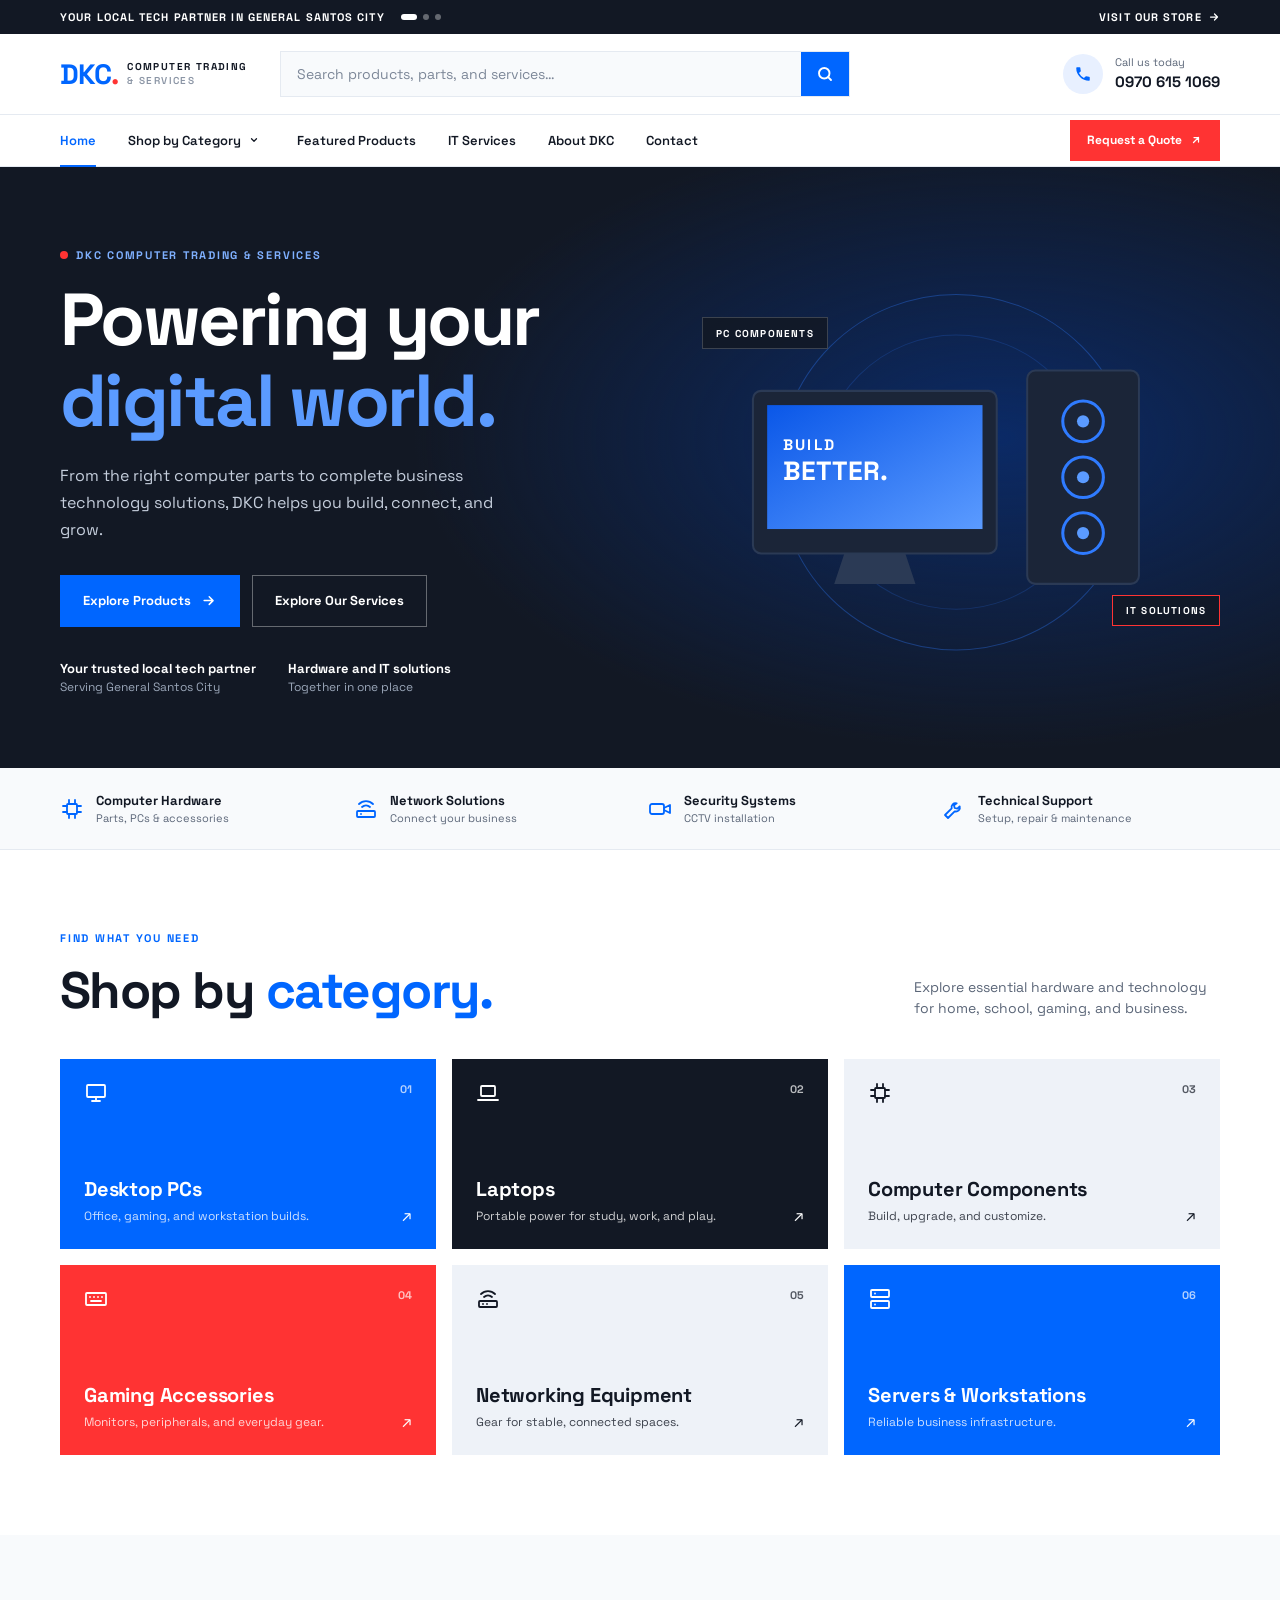
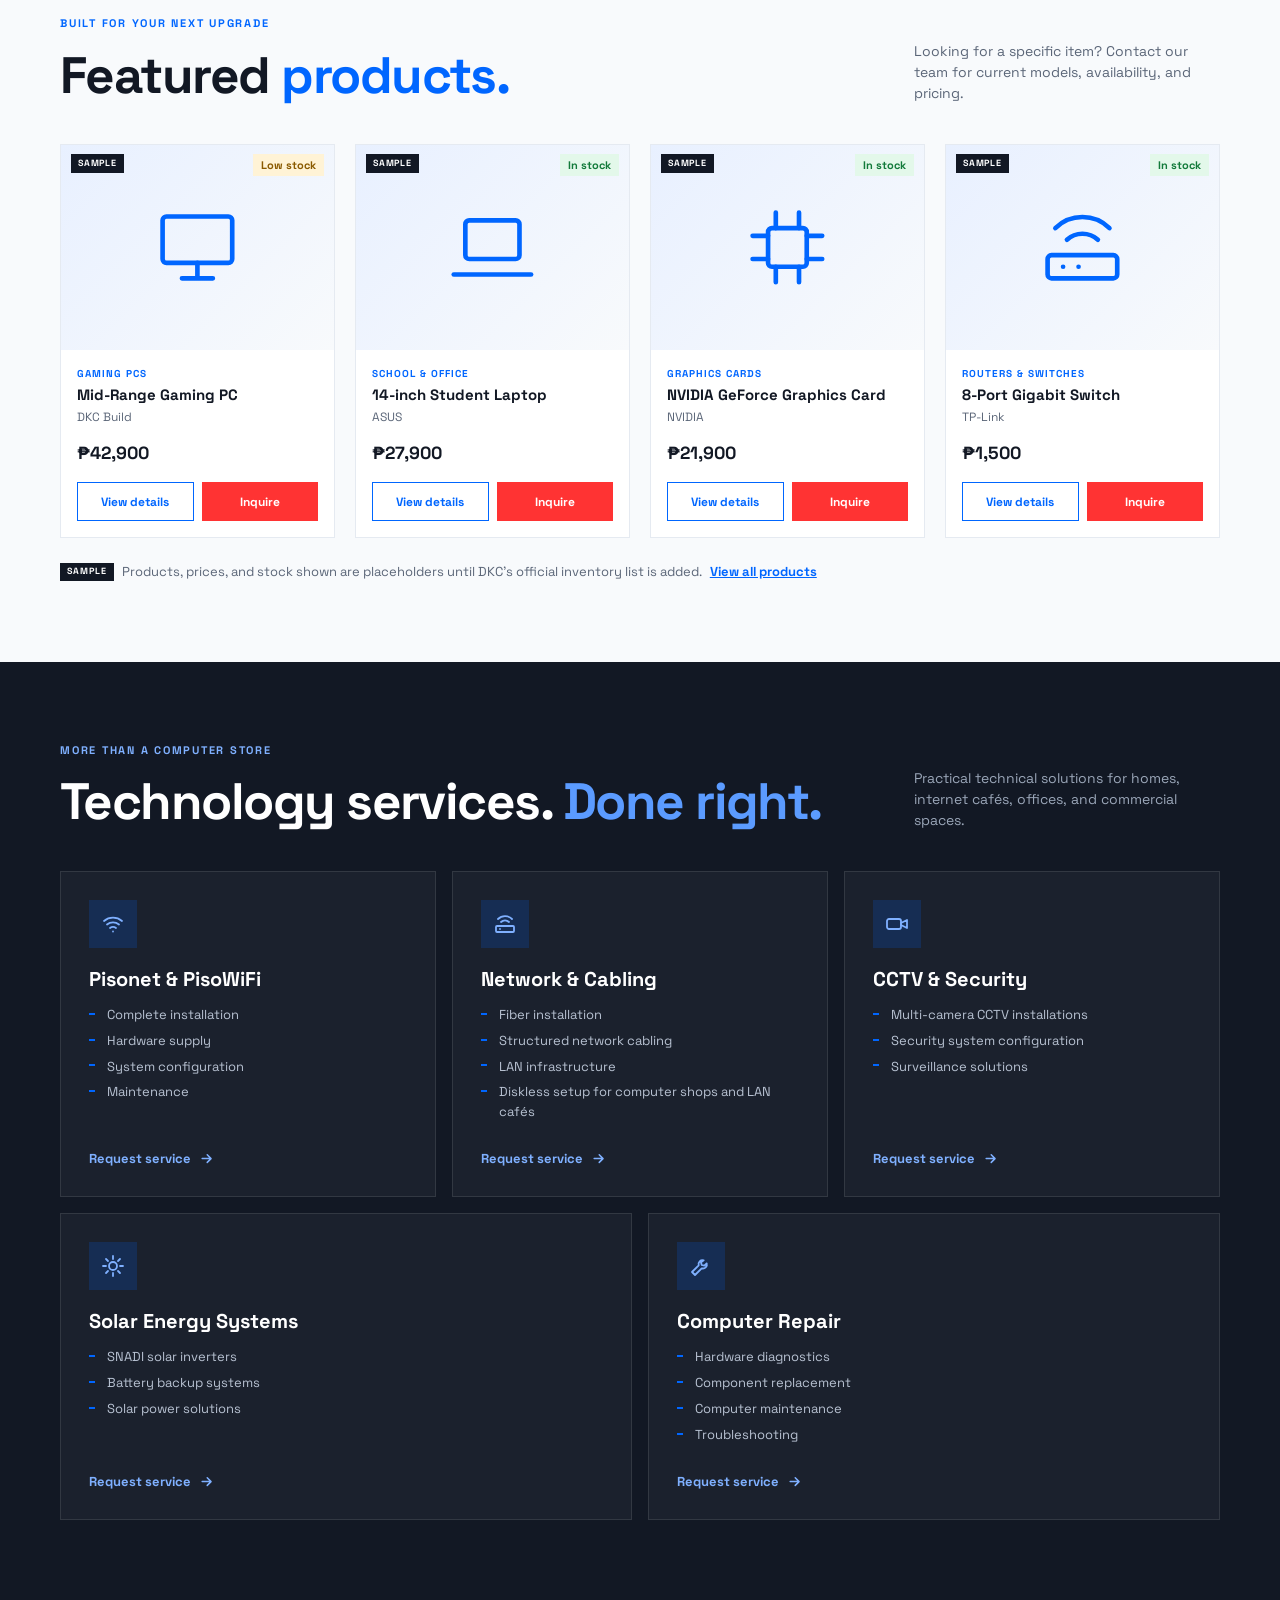
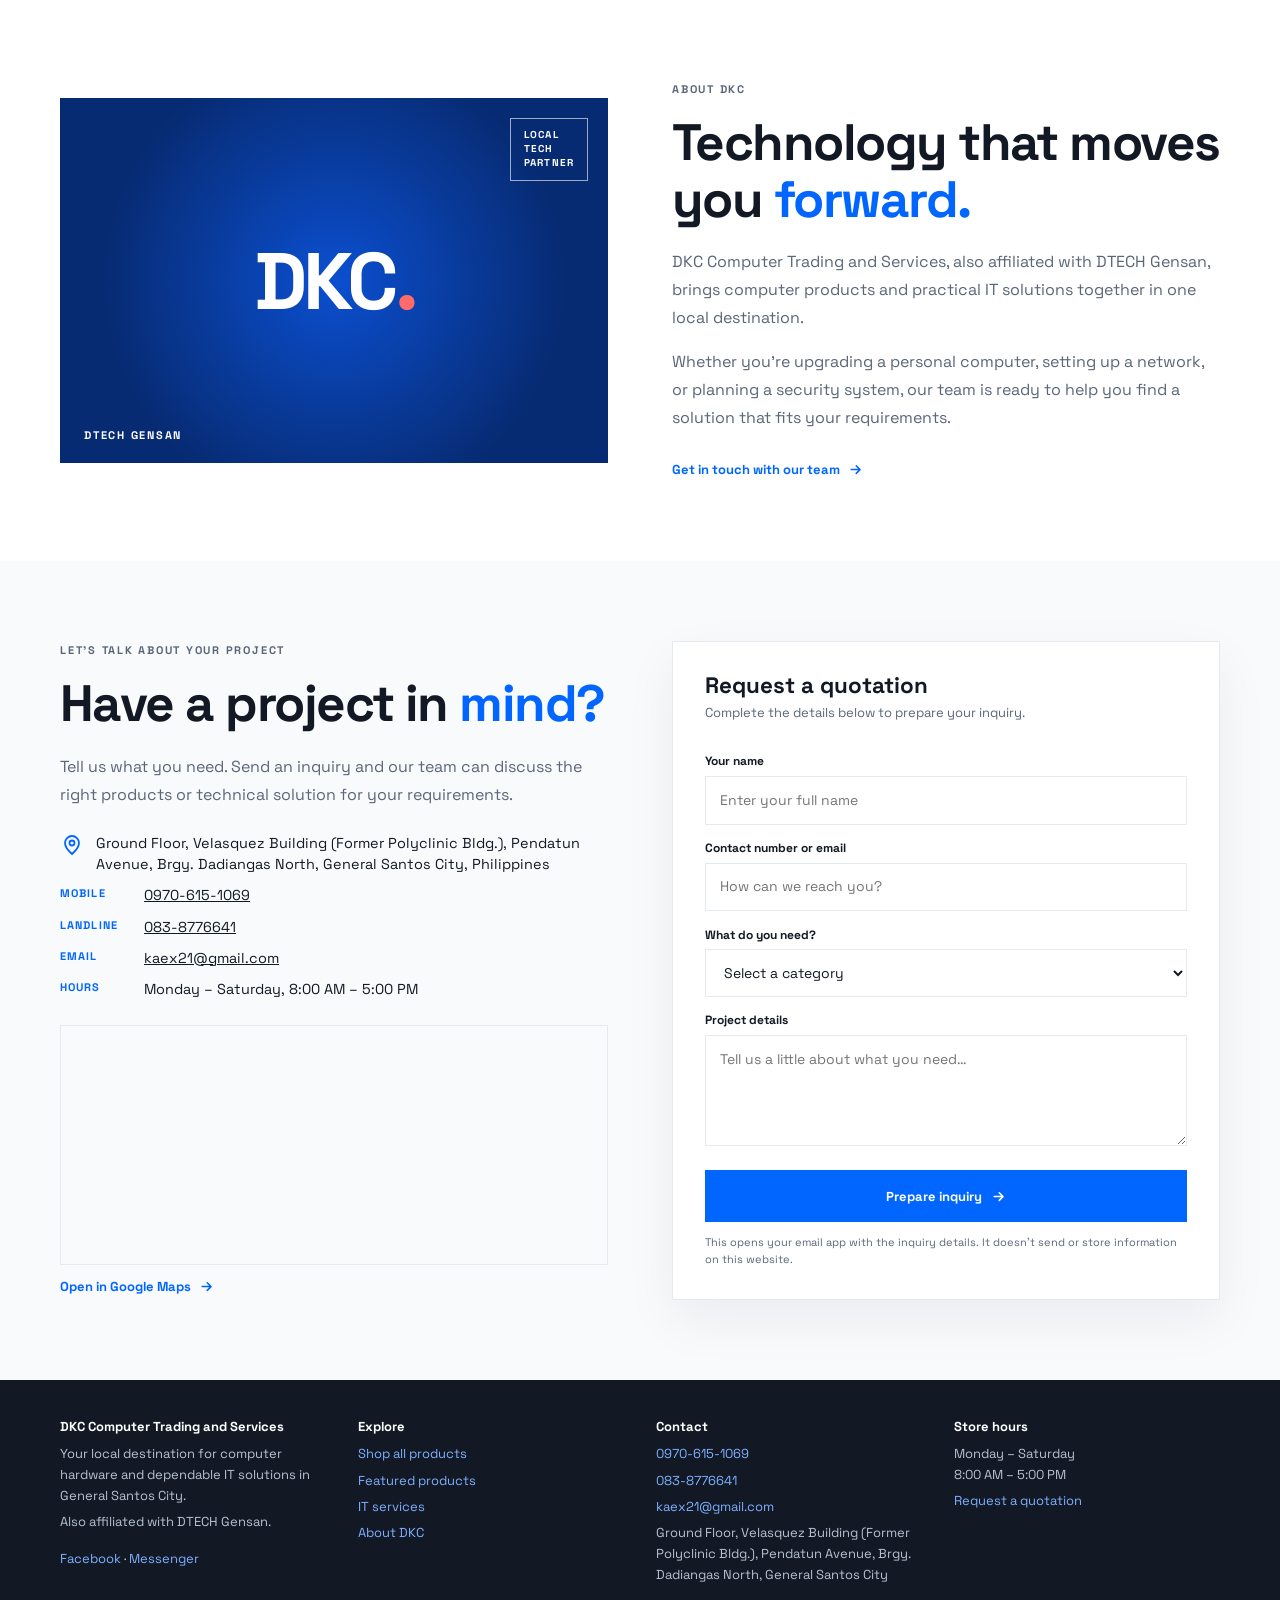
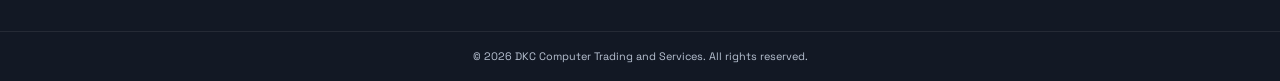
<file: index.html>
<!DOCTYPE html>
<html lang="en">
<head>
  <meta charset="UTF-8">
  <meta name="viewport" content="width=device-width, initial-scale=1">
  <title>DKC Computer Trading &amp; Services | General Santos City</title>
  <meta name="description" content="Computer hardware, PCs, laptops, networking, CCTV, solar, and repair services from DKC Computer Trading and Services in General Santos City.">
  <link rel="preconnect" href="https://fonts.googleapis.com">
  <link rel="preconnect" href="https://fonts.gstatic.com" crossorigin>
  <link href="https://fonts.googleapis.com/css2?family=Space+Grotesk:wght@400;500;600;700&display=swap" rel="stylesheet">
  <link rel="stylesheet" href="CSS/styles.css">
  <link rel="stylesheet" href="CSS/shop.css">
</head>
<body>

<svg width="0" height="0" style="position:absolute" aria-hidden="true"><defs>
  <symbol id="i-chip" viewBox="0 0 24 24"><rect x="7" y="7" width="10" height="10" rx="1"/><path d="M9 3v4M15 3v4M9 17v4M15 17v4M3 9h4M3 15h4M17 9h4M17 15h4"/></symbol>
  <symbol id="i-net" viewBox="0 0 24 24"><rect x="3" y="14" width="18" height="6" rx="1"/><path d="M7 17h.01M8 10a6 6 0 0 1 8 0M5 7a10 10 0 0 1 14 0"/></symbol>
  <symbol id="i-cam" viewBox="0 0 24 24"><rect x="2" y="7" width="14" height="10" rx="2"/><path d="m16 11 6-3v8l-6-3"/></symbol>
  <symbol id="i-tool" viewBox="0 0 24 24"><path d="M14.7 6.3a4 4 0 0 0-5 5L3 18l3 3 6.7-6.7a4 4 0 0 0 5-5l-2.4 2.4-2.6-.7-.7-2.6z"/></symbol>
  <symbol id="i-sun" viewBox="0 0 24 24"><circle cx="12" cy="12" r="4"/><path d="M12 2v3M12 19v3M2 12h3M19 12h3M5 5l2 2M17 17l2 2M19 5l-2 2M7 17l-2 2"/></symbol>
  <symbol id="i-wifi" viewBox="0 0 24 24"><path d="M3 9a14 14 0 0 1 18 0M6 12.5a9.5 9.5 0 0 1 12 0M9 16a5 5 0 0 1 6 0"/><path d="M12 19.5h.01"/></symbol>
  <symbol id="i-arrow" viewBox="0 0 24 24"><path d="M5 12h14M13 6l6 6-6 6"/></symbol>
  <symbol id="i-pin" viewBox="0 0 24 24"><path d="M12 21s7-6.2 7-11a7 7 0 0 0-14 0c0 4.8 7 11 7 11z"/><circle cx="12" cy="10" r="2.5"/></symbol>
</defs></svg>

<!-- ============ HEADER START (same block as shop.html) ============ -->
<a class="skip-link" href="#main">Skip to main content</a>

<div class="announce">
  <div class="hdr-container">
    <div class="announce-rotator" id="announceRotator" role="region" aria-roledescription="carousel" aria-label="Store announcements">
      <div class="announce-track">
        <p class="announce-slide is-active">Your local tech partner in General Santos City</p>
        <p class="announce-slide">Please contact this number: <a href="tel:+639706151069">0970-615-1069</a></p>
        <p class="announce-slide">Open Monday – Saturday, 8:00 AM – 5:00 PM</p>
      </div>
      <div class="announce-dots" role="group" aria-label="Choose announcement"></div>
    </div>
    <a class="announce-link" href="index.html#contact">
      Visit our store
      <svg width="12" height="12" viewBox="0 0 24 24" fill="none" stroke="currentColor" stroke-width="2.5" stroke-linecap="round" stroke-linejoin="round" aria-hidden="true"><path d="M5 12h14M13 6l6 6-6 6"/></svg>
    </a>
  </div>
</div>

<header class="site-header" id="siteHeader">
  <div class="hdr-container hdr-main">

    <a class="brand" href="index.html" aria-label="DKC Computer Trading and Services, back to top">
      <span class="brand-mark">DKC<span>.</span></span>
      <span class="brand-text">Computer Trading<small>&amp; Services</small></span>
    </a>

    <form class="hdr-search" id="headerSearch" role="search" action="shop.html" method="get">
      <label class="visually-hidden" for="headerSearchInput">Search products, parts, and services</label>
      <input id="headerSearchInput" type="search" name="q" placeholder="Search products, parts, and services…" autocomplete="off">
      <button type="submit" aria-label="Search">
        <svg width="18" height="18" viewBox="0 0 24 24" fill="none" stroke="currentColor" stroke-width="2.5" stroke-linecap="round" aria-hidden="true"><circle cx="11" cy="11" r="7"/><path d="m20 20-3.5-3.5"/></svg>
      </button>
    </form>

    <div class="hdr-actions">
      <a class="hdr-phone" href="tel:+639706151069" aria-label="Call us at 0970 615 1069">
        <span class="hdr-phone-icon">
          <svg width="18" height="18" viewBox="0 0 24 24" fill="currentColor" aria-hidden="true"><path d="M6.6 10.8a15.1 15.1 0 0 0 6.6 6.6l2.2-2.2a1 1 0 0 1 1-.25c1.1.37 2.3.57 3.6.57a1 1 0 0 1 1 1V20a1 1 0 0 1-1 1A17 17 0 0 1 3 4a1 1 0 0 1 1-1h3.5a1 1 0 0 1 1 1c0 1.25.2 2.45.57 3.57a1 1 0 0 1-.25 1z"/></svg>
        </span>
        <span class="hdr-phone-text"><small>Call us today</small><strong>0970 615 1069</strong></span>
      </a>
      <button class="nav-toggle" id="navToggle" type="button" aria-expanded="false" aria-controls="siteNav" aria-label="Open menu">
        <span class="nav-toggle-bars"></span>
      </button>
    </div>
  </div>

  <nav class="site-nav" id="siteNav" aria-label="Main navigation">
    <div class="hdr-container">
      <ul class="nav-list">
        <li><a class="nav-link" href="index.html#home">Home</a></li>
        <li class="has-dropdown">
          <a class="nav-link" href="shop.html">Shop by Category</a>
          <button class="nav-caret" type="button" aria-expanded="false" aria-controls="catMenu" aria-label="Show product categories"><svg width="10" height="10" viewBox="0 0 24 24" fill="none" stroke="currentColor" stroke-width="3" stroke-linecap="round" stroke-linejoin="round" aria-hidden="true"><path d="m6 9 6 6 6-6"/></svg></button>
          <div class="mega" id="catMenu"></div>
        </li>
        <li><a class="nav-link" href="index.html#featured">Featured Products</a></li>
        <li><a class="nav-link" href="index.html#services">IT Services</a></li>
        <li><a class="nav-link" href="index.html#about">About DKC</a></li>
        <li><a class="nav-link" href="index.html#contact">Contact</a></li>
      </ul>
      <a class="btn-quote" href="index.html#contact">
        Request a Quote
        <svg width="12" height="12" viewBox="0 0 24 24" fill="none" stroke="currentColor" stroke-width="2.5" stroke-linecap="round" stroke-linejoin="round" aria-hidden="true"><path d="M7 17 17 7M8 7h9v9"/></svg>
      </a>
    </div>
  </nav>
</header>
<!-- ============ HEADER END ============ -->

<main id="main">

  <section class="hero" id="home">
    <div class="hdr-container">
      <div>
        <p class="eyebrow">DKC Computer Trading &amp; Services</p>
        <h1>Powering your <span>digital world.</span></h1>
        <p class="hero-lead">From the right computer parts to complete business technology solutions, DKC helps you build, connect, and grow.</p>
        <div class="hero-cta">
          <a class="btn btn-blue" href="shop.html">Explore Products <svg class="ic sm"><use href="#i-arrow"/></svg></a>
          <a class="btn btn-ghost" href="#services">Explore Our Services</a>
        </div>
        <ul class="trust">
          <li><b>Your trusted local tech partner</b>Serving General Santos City</li>
          <li><b>Hardware and IT solutions</b>Together in one place</li>
        </ul>
      </div>
      <div class="hero-art">
        <svg viewBox="0 0 520 400" role="img" aria-label="Illustration of a desktop computer and monitor">
          <defs><linearGradient id="hg" x1="0" y1="0" x2="1" y2="1"><stop offset="0" stop-color="#0A57E8"/><stop offset="1" stop-color="#5B9BFF"/></linearGradient></defs>
          <circle cx="260" cy="200" r="175" fill="none" stroke="#2F7BFF" stroke-opacity=".35"/>
          <circle cx="260" cy="200" r="135" fill="none" stroke="#2F7BFF" stroke-opacity=".2"/>
          <rect x="60" y="120" width="240" height="160" rx="8" fill="#1B2538" stroke="#2B3A55" stroke-width="2"/>
          <rect x="74" y="134" width="212" height="122" fill="url(#hg)"/>
          <text x="90" y="178" fill="#fff" font-size="15" font-weight="700" letter-spacing="2" font-family="Space Grotesk, sans-serif">BUILD</text>
          <text x="90" y="208" fill="#fff" font-size="26" font-weight="700" font-family="Space Grotesk, sans-serif">BETTER.</text>
          <path d="M150 280h60l10 30h-80z" fill="#2B3A55"/>
          <rect x="330" y="100" width="110" height="210" rx="8" fill="#1B2538" stroke="#2B3A55" stroke-width="2"/>
          <g fill="none" stroke="#2F7BFF" stroke-width="3"><circle cx="385" cy="150" r="20"/><circle cx="385" cy="205" r="20"/><circle cx="385" cy="260" r="20"/></g>
          <g fill="#5B9BFF"><circle cx="385" cy="150" r="6"/><circle cx="385" cy="205" r="6"/><circle cx="385" cy="260" r="6"/></g>
        </svg>
        <span class="hero-tag hero-tag--a">PC Components</span>
        <span class="hero-tag hero-tag--b">IT Solutions</span>
      </div>
    </div>
  </section>

  <section class="strip" aria-label="What we offer">
    <ul class="hdr-container">
      <li><svg class="ic"><use href="#i-chip"/></svg><div><strong>Computer Hardware</strong><small>Parts, PCs &amp; accessories</small></div></li>
      <li><svg class="ic"><use href="#i-net"/></svg><div><strong>Network Solutions</strong><small>Connect your business</small></div></li>
      <li><svg class="ic"><use href="#i-cam"/></svg><div><strong>Security Systems</strong><small>CCTV installation</small></div></li>
      <li><svg class="ic"><use href="#i-tool"/></svg><div><strong>Technical Support</strong><small>Setup, repair &amp; maintenance</small></div></li>
    </ul>
  </section>

  <section class="sec" id="categories">
    <div class="hdr-container">
      <div class="sec-head">
        <div><p class="eyebrow eyebrow--blue">Find what you need</p><h2>Shop by <em>category.</em></h2></div>
        <p>Explore essential hardware and technology for home, school, gaming, and business.</p>
      </div>
      <div class="cat-grid" id="categoryGrid"></div>
    </div>
  </section>

  <section class="sec sec--gray" id="featured">
    <div class="hdr-container">
      <div class="sec-head">
        <div><p class="eyebrow eyebrow--blue">Built for your next upgrade</p><h2>Featured <em>products.</em></h2></div>
        <p>Looking for a specific item? Contact our team for current models, availability, and pricing.</p>
      </div>
      <div class="shop-grid" id="featuredGrid"></div>
      <p class="sample-line"><span class="pc-sample">Sample</span> Products, prices, and stock shown are placeholders until DKC’s official inventory list is added. <a href="shop.html">View all products</a></p>
    </div>
  </section>

  <section class="sec sec--dark" id="services">
    <div class="hdr-container">
      <div class="sec-head">
        <div><p class="eyebrow">More than a computer store</p><h2>Technology services. <em>Done right.</em></h2></div>
        <p>Practical technical solutions for homes, internet cafés, offices, and commercial spaces.</p>
      </div>
      <div class="svc-grid">
        <article class="svc"><span class="svc-ic"><svg class="ic"><use href="#i-wifi"/></svg></span><h3>Pisonet &amp; PisoWiFi</h3>
          <ul><li>Complete installation</li><li>Hardware supply</li><li>System configuration</li><li>Maintenance</li></ul>
          <a href="#contact" data-need="Pisonet & PisoWiFi">Request service <svg class="ic sm"><use href="#i-arrow"/></svg></a></article>
        <article class="svc"><span class="svc-ic"><svg class="ic"><use href="#i-net"/></svg></span><h3>Network &amp; Cabling</h3>
          <ul><li>Fiber installation</li><li>Structured network cabling</li><li>LAN infrastructure</li><li>Diskless setup for computer shops and LAN cafés</li></ul>
          <a href="#contact" data-need="Network & Cabling">Request service <svg class="ic sm"><use href="#i-arrow"/></svg></a></article>
        <article class="svc"><span class="svc-ic"><svg class="ic"><use href="#i-cam"/></svg></span><h3>CCTV &amp; Security</h3>
          <ul><li>Multi-camera CCTV installations</li><li>Security system configuration</li><li>Surveillance solutions</li></ul>
          <a href="#contact" data-need="CCTV & Security">Request service <svg class="ic sm"><use href="#i-arrow"/></svg></a></article>
        <article class="svc"><span class="svc-ic"><svg class="ic"><use href="#i-sun"/></svg></span><h3>Solar Energy Systems</h3>
          <ul><li>SNADI solar inverters</li><li>Battery backup systems</li><li>Solar power solutions</li></ul>
          <a href="#contact" data-need="Solar Energy Systems">Request service <svg class="ic sm"><use href="#i-arrow"/></svg></a></article>
        <article class="svc"><span class="svc-ic"><svg class="ic"><use href="#i-tool"/></svg></span><h3>Computer Repair</h3>
          <ul><li>Hardware diagnostics</li><li>Component replacement</li><li>Computer maintenance</li><li>Troubleshooting</li></ul>
          <a href="#contact" data-need="Computer Repair">Request service <svg class="ic sm"><use href="#i-arrow"/></svg></a></article>
      </div>
    </div>
  </section>

  <section class="sec" id="about">
    <div class="hdr-container about">
      <div class="about-card" aria-hidden="true"><span class="about-badge">Local<br>tech<br>partner</span><strong>DKC<i>.</i></strong><small>DTECH Gensan</small></div>
      <div>
        <p class="eyebrow eyebrow--blue">About DKC</p>
        <h2 class="about-title">Technology that moves you <em>forward.</em></h2>
        <p>DKC Computer Trading and Services, also affiliated with DTECH Gensan, brings computer products and practical IT solutions together in one local destination.</p>
        <p>Whether you’re upgrading a personal computer, setting up a network, or planning a security system, our team is ready to help you find a solution that fits your requirements.</p>
        <a class="link-arrow" href="#contact">Get in touch with our team <svg class="ic sm"><use href="#i-arrow"/></svg></a>
      </div>
    </div>
  </section>

  <section class="sec sec--gray" id="contact">
    <div class="hdr-container contact">
      <div>
        <p class="eyebrow eyebrow--blue">Let’s talk about your project</p>
        <h2 class="about-title">Have a project in <em>mind?</em></h2>
        <p>Tell us what you need. Send an inquiry and our team can discuss the right products or technical solution for your requirements.</p>
        <address class="contact-list">
          <p><svg class="ic"><use href="#i-pin"/></svg><span>Ground Floor, Velasquez Building (Former Polyclinic Bldg.), Pendatun Avenue, Brgy. Dadiangas North, General Santos City, Philippines</span></p>
          <p><b>Mobile</b><a href="tel:+639706151069">0970-615-1069</a></p>
          <p><b>Landline</b><a href="tel:+63838776641">083-8776641</a></p>
          <p><b>Email</b><a href="mailto:kaex21@gmail.com">kaex21@gmail.com</a></p>
          <p><b>Hours</b><span>Monday – Saturday, 8:00 AM – 5:00 PM</span></p>
        </address>
        <div class="map">
          <iframe title="DKC store location on Google Maps" loading="lazy" referrerpolicy="no-referrer-when-downgrade"
            src="https://www.google.com/maps?q=Velasquez+Building+Pendatun+Avenue+Dadiangas+North+General+Santos+City&amp;output=embed"></iframe>
          <a class="link-arrow" target="_blank" rel="noopener" href="https://www.google.com/maps/search/?api=1&amp;query=Velasquez+Building+Pendatun+Avenue+Dadiangas+North+General+Santos+City">Open in Google Maps <svg class="ic sm"><use href="#i-arrow"/></svg></a>
        </div>
      </div>
      <form class="quote" id="quoteForm">
        <h3>Request a quotation</h3>
        <p class="quote-sub">Complete the details below to prepare your inquiry.</p>
        <label for="qName">Your name</label>
        <input id="qName" name="name" required autocomplete="name" placeholder="Enter your full name">
        <label for="qContact">Contact number or email</label>
        <input id="qContact" name="contact" required autocomplete="email" placeholder="How can we reach you?">
        <label for="qNeed">What do you need?</label>
        <select id="qNeed" name="need" required>
          <option value="">Select a category</option>
          <option>Computer hardware / products</option>
          <option>Pisonet & PisoWiFi</option>
          <option>Network & Cabling</option>
          <option>CCTV & Security</option>
          <option>Solar Energy Systems</option>
          <option>Computer Repair</option>
          <option>Other</option>
        </select>
        <label for="qDetails">Project details</label>
        <textarea id="qDetails" name="details" rows="4" placeholder="Tell us a little about what you need…"></textarea>
        <button class="btn btn-blue" type="submit">Prepare inquiry <svg class="ic sm"><use href="#i-arrow"/></svg></button>
        <p class="quote-note">This opens your email app with the inquiry details. It doesn’t send or store information on this website.</p>
      </form>
    </div>
  </section>
</main>

<footer class="site-footer">
  <div class="hdr-container">
    <div><h2>DKC Computer Trading and Services</h2><p>Your local destination for computer hardware and dependable IT solutions in General Santos City.</p><p>Also affiliated with DTECH Gensan.</p>
      <p class="social"><a href="#" aria-label="Facebook (link coming soon)">Facebook</a> · <a href="#" aria-label="Messenger (link coming soon)">Messenger</a></p></div>
    <div><h2>Explore</h2><p><a href="shop.html">Shop all products</a></p><p><a href="index.html#featured">Featured products</a></p><p><a href="index.html#services">IT services</a></p><p><a href="index.html#about">About DKC</a></p></div>
    <div><h2>Contact</h2><p><a href="tel:+639706151069">0970-615-1069</a></p><p><a href="tel:+63838776641">083-8776641</a></p><p><a href="mailto:kaex21@gmail.com">kaex21@gmail.com</a></p><p>Ground Floor, Velasquez Building (Former Polyclinic Bldg.), Pendatun Avenue, Brgy. Dadiangas North, General Santos City</p></div>
    <div><h2>Store hours</h2><p>Monday – Saturday<br>8:00 AM – 5:00 PM</p><p><a href="#contact">Request a quotation</a></p></div>
  </div>
  <small>© 2026 DKC Computer Trading and Services. All rights reserved.</small>
</footer>

<script src="JS/products.js"></script>
<script src="JS/script.js" defer></script>
<script src="JS/home.js" defer></script>
</body>
</html>
</file>
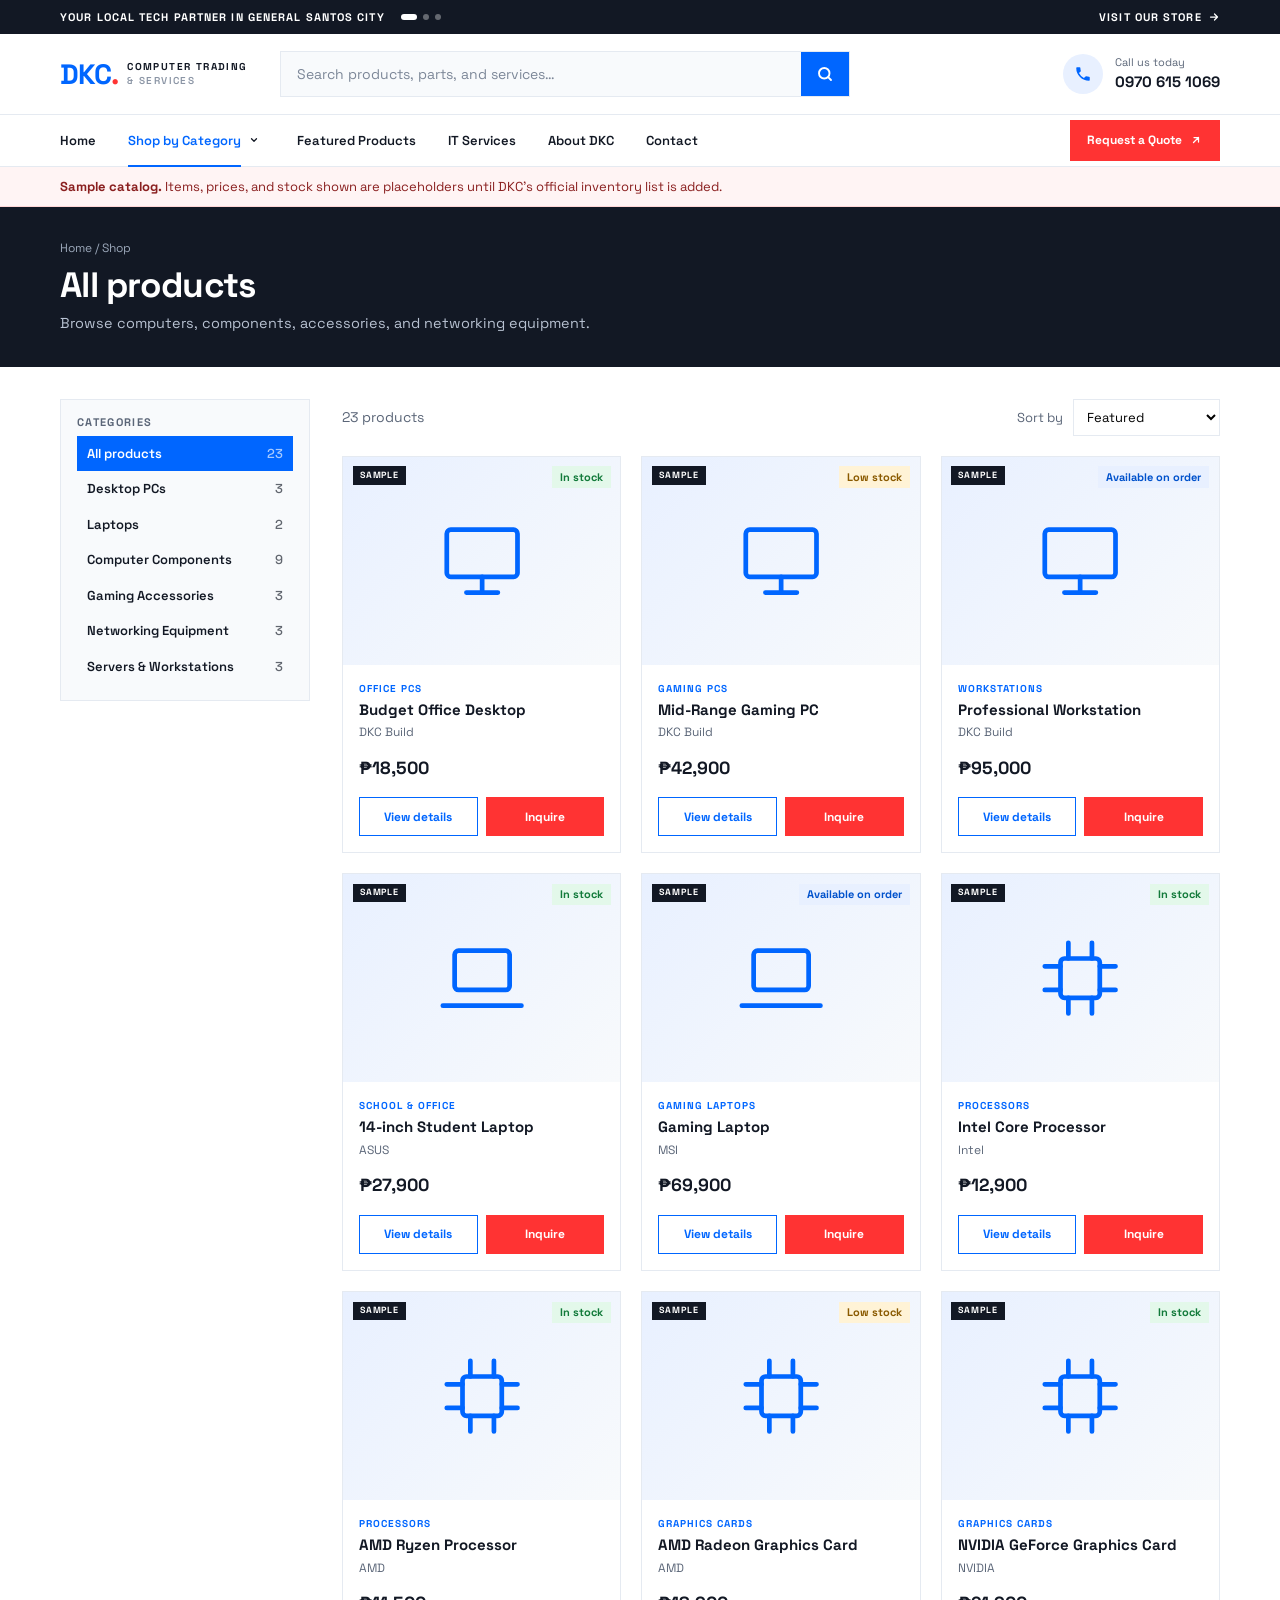
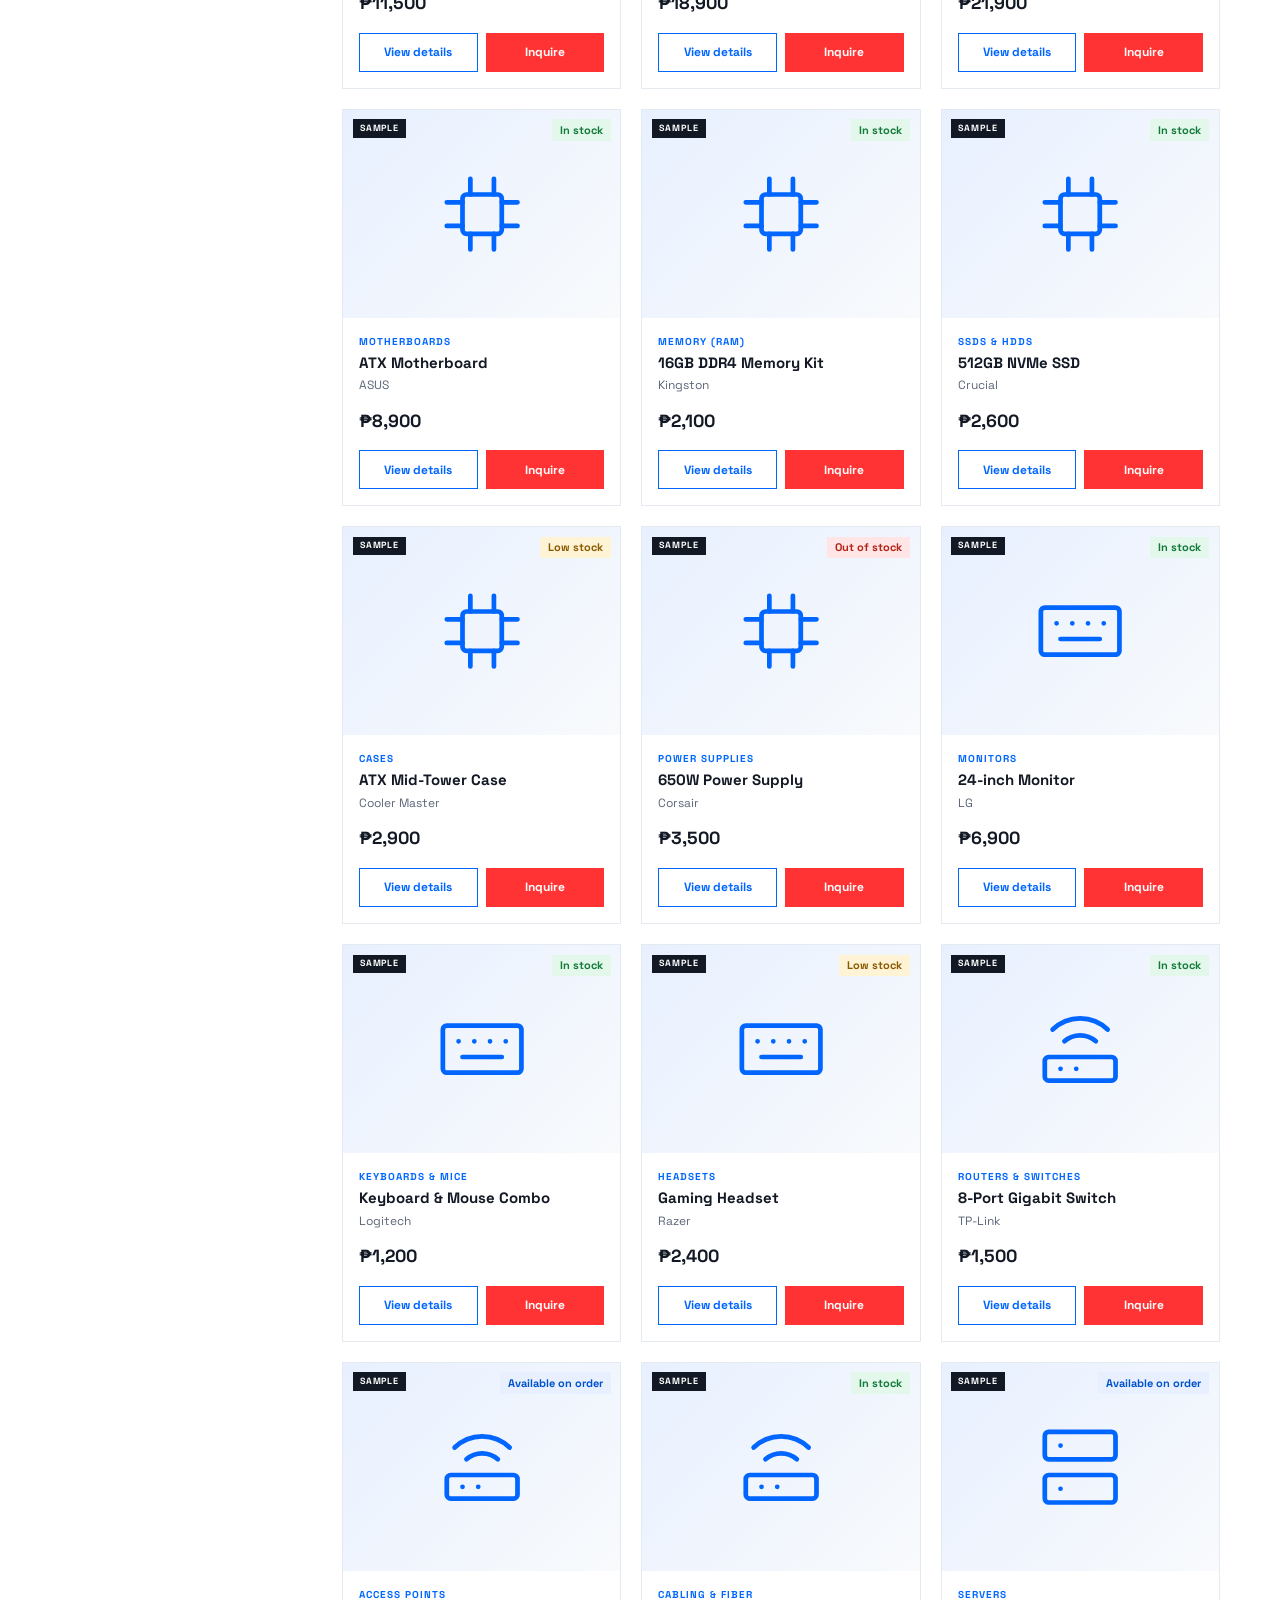
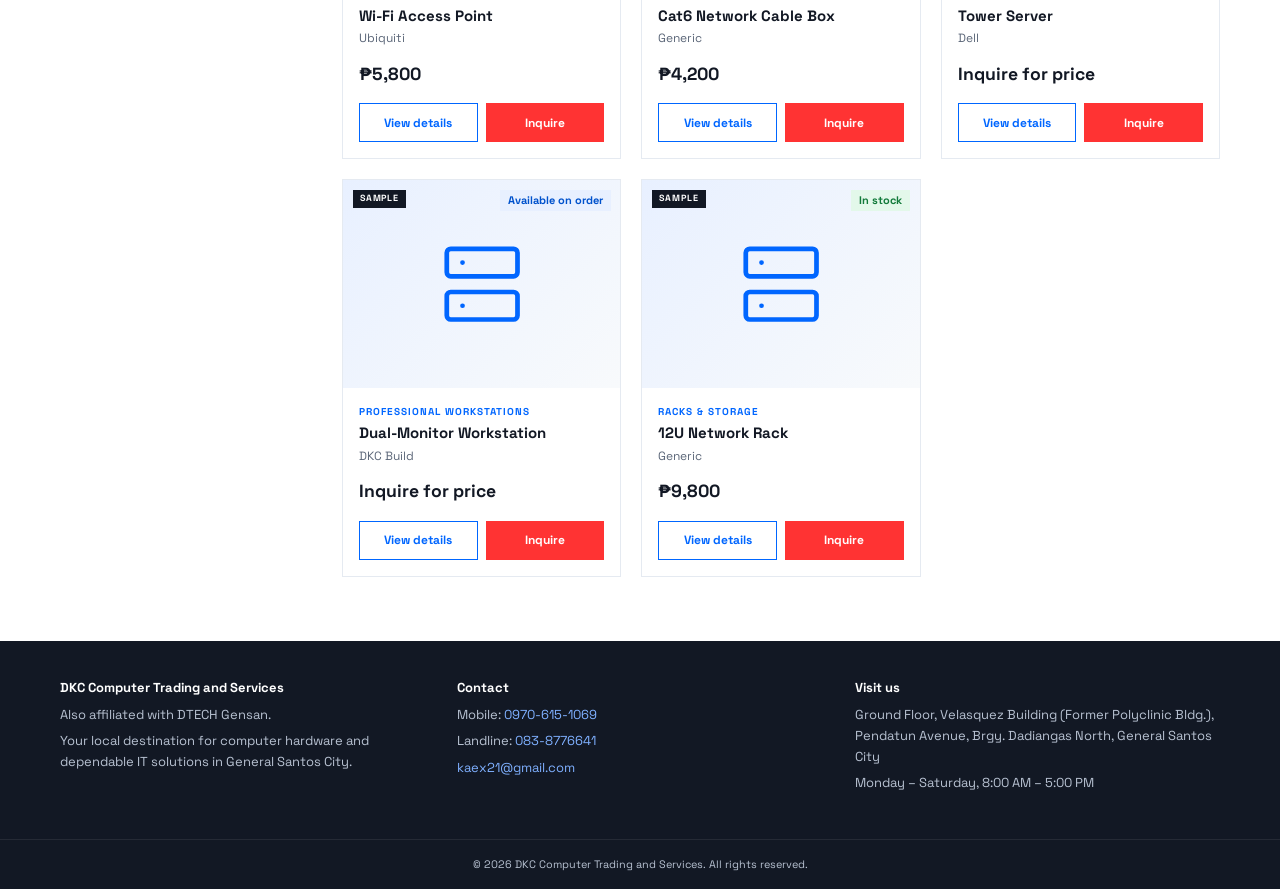
<file: shop.html>
<!DOCTYPE html>
<html lang="en">
<head>
  <meta charset="UTF-8">
  <meta name="viewport" content="width=device-width, initial-scale=1">
  <title>Shop | DKC Computer Trading &amp; Services</title>
  <meta name="description" content="Browse computers, components, accessories, and networking equipment from DKC Computer Trading and Services in General Santos City.">
  <link rel="preconnect" href="https://fonts.googleapis.com">
  <link rel="preconnect" href="https://fonts.gstatic.com" crossorigin>
  <link href="https://fonts.googleapis.com/css2?family=Space+Grotesk:wght@400;500;600;700&display=swap" rel="stylesheet">
  <link rel="stylesheet" href="CSS/styles.css">
  <link rel="stylesheet" href="CSS/shop.css">
</head>
<body>

<!-- ============ HEADER START: this same block goes in index.html too ============ -->
<a class="skip-link" href="#main">Skip to main content</a>

<div class="announce">
  <div class="hdr-container">
    <div class="announce-rotator" id="announceRotator" role="region" aria-roledescription="carousel" aria-label="Store announcements">
      <div class="announce-track">
        <p class="announce-slide is-active">Your local tech partner in General Santos City</p>
        <p class="announce-slide">Please contact this number: <a href="tel:+639706151069">0970-615-1069</a></p>
        <p class="announce-slide">Open Monday – Saturday, 8:00 AM – 5:00 PM</p>
      </div>
      <div class="announce-dots" role="group" aria-label="Choose announcement"></div>
    </div>
    <a class="announce-link" href="index.html#contact">
      Visit our store
      <svg width="12" height="12" viewBox="0 0 24 24" fill="none" stroke="currentColor" stroke-width="2.5" stroke-linecap="round" stroke-linejoin="round" aria-hidden="true"><path d="M5 12h14M13 6l6 6-6 6"/></svg>
    </a>
  </div>
</div>

<header class="site-header" id="siteHeader">
  <div class="hdr-container hdr-main">

    <a class="brand" href="index.html" aria-label="DKC Computer Trading and Services, back to top">
      <span class="brand-mark">DKC<span>.</span></span>
      <span class="brand-text">Computer Trading<small>&amp; Services</small></span>
    </a>

    <form class="hdr-search" id="headerSearch" role="search" action="shop.html" method="get">
      <label class="visually-hidden" for="headerSearchInput">Search products, parts, and services</label>
      <input id="headerSearchInput" type="search" name="q" placeholder="Search products, parts, and services…" autocomplete="off">
      <button type="submit" aria-label="Search">
        <svg width="18" height="18" viewBox="0 0 24 24" fill="none" stroke="currentColor" stroke-width="2.5" stroke-linecap="round" aria-hidden="true"><circle cx="11" cy="11" r="7"/><path d="m20 20-3.5-3.5"/></svg>
      </button>
    </form>

    <div class="hdr-actions">
      <a class="hdr-phone" href="tel:+639706151069" aria-label="Call us at 0970 615 1069">
        <span class="hdr-phone-icon">
          <svg width="18" height="18" viewBox="0 0 24 24" fill="currentColor" aria-hidden="true"><path d="M6.6 10.8a15.1 15.1 0 0 0 6.6 6.6l2.2-2.2a1 1 0 0 1 1-.25c1.1.37 2.3.57 3.6.57a1 1 0 0 1 1 1V20a1 1 0 0 1-1 1A17 17 0 0 1 3 4a1 1 0 0 1 1-1h3.5a1 1 0 0 1 1 1c0 1.25.2 2.45.57 3.57a1 1 0 0 1-.25 1z"/></svg>
        </span>
        <span class="hdr-phone-text"><small>Call us today</small><strong>0970 615 1069</strong></span>
      </a>
      <button class="nav-toggle" id="navToggle" type="button" aria-expanded="false" aria-controls="siteNav" aria-label="Open menu">
        <span class="nav-toggle-bars"></span>
      </button>
    </div>
  </div>

  <nav class="site-nav" id="siteNav" aria-label="Main navigation">
    <div class="hdr-container">
      <ul class="nav-list">
        <li><a class="nav-link" href="index.html#home">Home</a></li>
        <li class="has-dropdown">
          <a class="nav-link is-active" aria-current="true" href="shop.html">Shop by Category</a>
          <button class="nav-caret" type="button" aria-expanded="false" aria-controls="catMenu" aria-label="Show product categories"><svg width="10" height="10" viewBox="0 0 24 24" fill="none" stroke="currentColor" stroke-width="3" stroke-linecap="round" stroke-linejoin="round" aria-hidden="true"><path d="m6 9 6 6 6-6"/></svg></button>
          <div class="mega" id="catMenu"></div>
        </li>
        <li><a class="nav-link" href="index.html#featured">Featured Products</a></li>
        <li><a class="nav-link" href="index.html#services">IT Services</a></li>
        <li><a class="nav-link" href="index.html#about">About DKC</a></li>
        <li><a class="nav-link" href="index.html#contact">Contact</a></li>
      </ul>
      <a class="btn-quote" href="index.html#contact">
        Request a Quote
        <svg width="12" height="12" viewBox="0 0 24 24" fill="none" stroke="currentColor" stroke-width="2.5" stroke-linecap="round" stroke-linejoin="round" aria-hidden="true"><path d="M7 17 17 7M8 7h9v9"/></svg>
      </a>
    </div>
  </nav>
</header>
<!-- ============ HEADER END ============ -->

<main id="main">
  <div class="shop-sample"><div class="hdr-container"><strong>Sample catalog.</strong> Items, prices, and stock shown are placeholders until DKC’s official inventory list is added.</div></div>

  <section class="shop-hero">
    <div class="hdr-container">
      <p class="shop-crumbs"><a href="index.html">Home</a> / <a href="shop.html">Shop</a><span id="crumbCurrent"></span></p>
      <h1 id="shopTitle">All products</h1>
      <p id="shopBlurb"></p>
    </div>
  </section>

  <div class="hdr-container shop-layout">
    <aside class="shop-filters" id="shopFilters" aria-label="Product categories"></aside>
    <section aria-label="Products">
      <div class="shop-toolbar">
        <p class="shop-count" id="resultCount" aria-live="polite"></p>
        <div id="activeChips"></div>
        <label>Sort by
          <select id="sortSelect">
            <option value="featured">Featured</option>
            <option value="price-asc">Price: low to high</option>
            <option value="price-desc">Price: high to low</option>
            <option value="name">Name: A to Z</option>
          </select>
        </label>
      </div>
      <div class="shop-grid" id="shopGrid"></div>
    </section>
  </div>
</main>

<dialog class="pd" id="pdModal" aria-label="Product details"></dialog>

<footer class="site-footer">
  <div class="hdr-container">
    <div><h2>DKC Computer Trading and Services</h2><p>Also affiliated with DTECH Gensan.</p><p>Your local destination for computer hardware and dependable IT solutions in General Santos City.</p></div>
    <div><h2>Contact</h2><p>Mobile: <a href="tel:+639706151069">0970-615-1069</a></p><p>Landline: <a href="tel:+63838776641">083-8776641</a></p><p><a href="mailto:kaex21@gmail.com">kaex21@gmail.com</a></p></div>
    <div><h2>Visit us</h2><p>Ground Floor, Velasquez Building (Former Polyclinic Bldg.), Pendatun Avenue, Brgy. Dadiangas North, General Santos City</p><p>Monday – Saturday, 8:00 AM – 5:00 PM</p></div>
  </div>
  <small>© 2026 DKC Computer Trading and Services. All rights reserved.</small>
</footer>

<script src="JS/products.js"></script>
<script src="JS/script.js" defer></script>
<script src="JS/shop-page.js" defer></script>
</body>
</html>
</file>
<file: CSS/styles.css>
:root {
  --dkc-blue: #0066FF;
  --dkc-blue-dark: #0052CC;
  --dkc-red: #FF3333;
  --dkc-red-dark: #E02020;
  --dkc-charcoal: #121824;
  --dkc-gray: #F8FAFC;
  --dkc-white: #FFFFFF;
  --dkc-line: #E5EAF1;
  --dkc-muted: #5B6678;
  --header-h: 0px; /* measured by header.js */
}

html {
  scroll-behavior: smooth;
  scroll-padding-top: calc(var(--header-h) + 12px); /* anchors never hide under sticky header */
}

@media (prefers-reduced-motion: reduce) {
  html { scroll-behavior: auto; }
  .site-header *, .site-nav { transition: none !important; }
}

.hdr-container {
  width: min(1160px, calc(100% - 2rem));
  margin-inline: auto;
}

.visually-hidden {
  position: absolute !important;
  width: 1px; height: 1px;
  overflow: hidden;
  clip: rect(0 0 0 0);
  white-space: nowrap;
}

.skip-link {
  position: absolute;
  left: 1rem; top: -4rem;
  z-index: 2000;
  padding: .6rem 1rem;
  background: var(--dkc-blue);
  color: #fff;
  font-weight: 700;
  text-decoration: none;
}
.skip-link:focus { top: .5rem; }

/* ---------- Level 1: announcement bar ---------- */
.announce {
  background: var(--dkc-charcoal);
  color: #fff;
  font-size: .6875rem;
  font-weight: 700;
  letter-spacing: .1em;
  text-transform: uppercase;
}
.announce .hdr-container {
  display: flex;
  align-items: center;
  justify-content: space-between;
  gap: 1rem;
  min-height: 34px;
}
.announce a {
  display: inline-flex;
  align-items: center;
  gap: .4rem;
  color: #fff;
  text-decoration: none;
  white-space: nowrap;
  transition: color .2s;
}
.announce a:hover { color: #7FB0FF; }

/* announcement carousel */
.announce-rotator {
  display: flex;
  align-items: center;
  flex: 1;
  gap: 1rem;
  min-width: 0;
}
.announce-track {
  display: grid;          /* all slides share one cell, so height never jumps */
  overflow: hidden;
  min-width: 0;
}
.announce-slide {
  grid-area: 1 / 1;
  margin: 0;
  opacity: 0;
  visibility: hidden;
  transform: translateY(60%);
  transition: opacity .4s ease, transform .4s ease, visibility .4s;
}
.announce-slide.is-active { opacity: 1; visibility: visible; transform: none; }
.announce-slide.is-prev { transform: translateY(-60%); }
.announce-slide a { text-decoration: underline; text-underline-offset: 3px; color: #7FB0FF; }
.announce-slide a:hover { color: #fff; }

.announce-dots { display: flex; gap: .4rem; flex: none; }
.announce-dots button {
  position: relative;
  width: 6px; height: 6px;
  padding: 0;
  border: 0;
  border-radius: 3px;
  background: rgba(255, 255, 255, .35);
  cursor: pointer;
  transition: width .25s, background .25s;
}
.announce-dots button::after { content: ""; position: absolute; inset: -10px -4px; } /* bigger tap area */
.announce-dots button[aria-current="true"] { width: 16px; background: #fff; }
.announce-dots button:focus-visible { outline: 2px solid #7FB0FF; outline-offset: 3px; }

/* ---------- Sticky wrapper (levels 2 + 3) ---------- */
.site-header {
  position: sticky;
  top: 0;
  z-index: 1000;
  background: var(--dkc-white);
  border-bottom: 1px solid var(--dkc-line);
  transition: box-shadow .25s;
}
.site-header.is-scrolled { box-shadow: 0 6px 20px rgba(18, 24, 36, .08); }

.site-header a:focus-visible,
.site-header button:focus-visible,
.site-header input:focus-visible {
  outline: 2px solid var(--dkc-blue);
  outline-offset: 2px;
}

/* ---------- Level 2: main header ---------- */
.hdr-main {
  display: grid;
  grid-template-columns: auto minmax(0, 1fr) auto;
  align-items: center;
  gap: 2rem;
  padding-block: 1.05rem;
}

.brand {
  display: inline-flex;
  align-items: center;
  gap: .6rem;
  text-decoration: none;
}
.brand-mark {
  font-size: 1.75rem;
  font-weight: 800;
  letter-spacing: -.04em;
  line-height: 1;
  color: var(--dkc-blue);
}
.brand-mark span { color: var(--dkc-red); }
.brand-text {
  display: flex;
  flex-direction: column;
  font-size: .625rem;
  font-weight: 800;
  letter-spacing: .14em;
  line-height: 1.4;
  text-transform: uppercase;
  color: var(--dkc-charcoal);
}
.brand-text small { font-size: inherit; font-weight: 600; color: #8B95A5; }

.hdr-search {
  display: flex;
  width: 100%;
  max-width: 570px;
  justify-self: start;
  border: 1px solid var(--dkc-line);
  background: var(--dkc-gray);
  transition: border-color .2s, box-shadow .2s, background .2s;
}
.hdr-search:focus-within {
  background: #fff;
  border-color: var(--dkc-blue);
  box-shadow: 0 0 0 3px rgba(0, 102, 255, .15);
}
.hdr-search input {
  flex: 1;
  min-width: 0;
  height: 44px;
  padding: 0 1rem;
  border: 0;
  background: transparent;
  font: inherit;
  font-size: .875rem;
  color: var(--dkc-charcoal);
  outline: none !important;
}
.hdr-search input::placeholder { color: #7C8798; }
.hdr-search button {
  display: grid;
  place-items: center;
  width: 48px;
  border: 0;
  background: var(--dkc-blue);
  color: #fff;
  cursor: pointer;
  transition: background .2s;
}
.hdr-search button:hover { background: var(--dkc-blue-dark); }

.hdr-actions { display: flex; align-items: center; gap: .5rem; }

.hdr-phone {
  display: flex;
  align-items: center;
  gap: .75rem;
  color: var(--dkc-charcoal);
  text-decoration: none;
}
.hdr-phone-icon {
  display: grid;
  place-items: center;
  width: 40px; height: 40px;
  border-radius: 50%;
  background: #E8F0FF;
  color: var(--dkc-blue);
  transition: background .2s, color .2s;
}
.hdr-phone:hover .hdr-phone-icon { background: var(--dkc-blue); color: #fff; }
.hdr-phone small { display: block; font-size: .6875rem; color: var(--dkc-muted); }
.hdr-phone strong { font-size: .9375rem; font-weight: 700; white-space: nowrap; }

/* hamburger (mobile only) */
.nav-toggle {
  display: none;
  place-items: center;
  width: 42px; height: 42px;
  padding: 0;
  border: 1px solid var(--dkc-line);
  background: #fff;
  cursor: pointer;
}
.nav-toggle-bars,
.nav-toggle-bars::before,
.nav-toggle-bars::after {
  display: block;
  width: 18px; height: 2px;
  background: var(--dkc-charcoal);
  transition: transform .25s, background .2s;
}
.nav-toggle-bars { position: relative; }
.nav-toggle-bars::before,
.nav-toggle-bars::after { content: ""; position: absolute; left: 0; }
.nav-toggle-bars::before { top: -6px; }
.nav-toggle-bars::after { top: 6px; }
.nav-toggle[aria-expanded="true"] .nav-toggle-bars { background: transparent; }
.nav-toggle[aria-expanded="true"] .nav-toggle-bars::before { transform: translateY(6px) rotate(45deg); }
.nav-toggle[aria-expanded="true"] .nav-toggle-bars::after { transform: translateY(-6px) rotate(-45deg); }

/* ---------- Level 3: navigation menu ---------- */
.site-nav {
  background: #fff;
  border-top: 1px solid var(--dkc-line);
}
.site-nav .hdr-container {
  display: flex;
  align-items: center;
  justify-content: space-between;
  gap: 1.5rem;
  min-height: 50px;
}
.nav-list {
  display: flex;
  gap: 2rem;
  margin: 0;
  padding: 0;
  list-style: none;
}
.nav-link {
  position: relative;
  display: block;
  padding: 1rem 0;
  font-size: .8125rem;
  font-weight: 600;
  color: var(--dkc-charcoal);
  text-decoration: none;
  transition: color .2s;
}
.nav-link::after {
  content: "";
  position: absolute;
  left: 0; right: 0; bottom: -1px;
  height: 2px;
  background: var(--dkc-blue);
  transform: scaleX(0);
  transform-origin: left;
  transition: transform .25s;
}
.nav-link:hover,
.nav-link.is-active { color: var(--dkc-blue); }
.nav-link:hover::after,
.nav-link.is-active::after { transform: scaleX(1); }

.btn-quote {
  display: inline-flex;
  align-items: center;
  gap: .5rem;
  padding: .7rem 1.1rem;
  background: var(--dkc-red);
  color: #fff;
  font-size: .75rem;
  font-weight: 700;
  text-decoration: none;
  white-space: nowrap;
  transition: background .2s, transform .2s, box-shadow .2s;
}
.btn-quote:hover {
  background: var(--dkc-red-dark);
  transform: translateY(-1px);
  box-shadow: 0 6px 14px rgba(255, 51, 51, .3);
}

/* ---------- Tablet: tighten spacing ---------- */
@media (max-width: 1100px) {
  .hdr-main { gap: 1.25rem; }
  .nav-list { gap: 1.4rem; }
  .brand-text { display: none; }
}

/* ---------- Mobile / small tablet ---------- */
@media (max-width: 900px) {
  .brand-text { display: flex; }

  .hdr-main {
    grid-template-columns: 1fr auto;
    gap: .75rem 1rem;
    padding-block: .75rem;
  }
  .brand { grid-row: 1; grid-column: 1; }
  .hdr-actions { grid-row: 1; grid-column: 2; }
  .hdr-search { grid-row: 2; grid-column: 1 / -1; max-width: none; }

  .hdr-phone-text { display: none; }   /* icon only, still tap-to-call */
  .nav-toggle { display: grid; }

  .site-nav {
    position: absolute;
    top: 100%;
    left: 0; right: 0;
    max-height: calc(100dvh - var(--header-h));
    overflow-y: auto;
    border-bottom: 1px solid var(--dkc-line);
    box-shadow: 0 16px 30px rgba(18, 24, 36, .12);
    opacity: 0;
    visibility: hidden;
    transform: translateY(-8px);
    transition: opacity .2s, transform .2s, visibility .2s;
  }
  .site-nav.is-open { opacity: 1; visibility: visible; transform: none; }

  .site-nav .hdr-container {
    flex-direction: column;
    align-items: stretch;
    gap: 0;
    padding-block: .25rem 1rem;
  }
  .nav-list { flex-direction: column; gap: 0; }
  .nav-link {
    padding: .95rem 0;
    font-size: .9375rem;
    border-bottom: 1px solid var(--dkc-line);
  }
  .nav-link::after { display: none; }
  .btn-quote { justify-content: center; margin-top: 1rem; padding: .9rem 1rem; font-size: .8125rem; }
}

@media (max-width: 520px) {
  .announce { font-size: .625rem; letter-spacing: .06em; }
  .announce-link { display: none; }
  .announce-rotator { justify-content: center; gap: .6rem; }
  .announce .hdr-container { justify-content: center; text-align: center; padding-block: .4rem; }
  .brand-text { display: none; }
}

/* ---------- "Shop by Category" dropdown (mega menu) ---------- */
.site-nav .hdr-container { position: relative; }
.has-dropdown { display: flex; align-items: center; }
.nav-caret {
  display: grid; place-items: center;
  width: 22px; height: 22px; margin-left: 2px; padding: 0;
  border: 0; background: none; color: var(--dkc-charcoal); cursor: pointer;
  transition: transform .2s, color .2s;
}
.nav-caret:hover { color: var(--dkc-blue); }
.has-dropdown.is-open .nav-caret { transform: rotate(180deg); }
.mega {
  position: absolute; left: 0; top: 100%; z-index: 5;
  display: grid; grid-template-columns: repeat(6, 1fr); gap: 1rem 1.25rem;
  width: 100%; padding: 1.5rem 1.5rem 1.75rem;
  background: #fff; border: 1px solid var(--dkc-line); border-top: 2px solid var(--dkc-blue);
  box-shadow: 0 18px 36px rgba(18, 24, 36, .12);
  opacity: 0; visibility: hidden; transform: translateY(6px);
  transition: opacity .2s, transform .2s, visibility .2s;
}
.mega-title {
  display: block; margin-bottom: .4rem;
  font-size: .8125rem; font-weight: 800; letter-spacing: .06em; text-transform: uppercase;
  color: var(--dkc-charcoal); text-decoration: none;
}
.mega-title:hover { color: var(--dkc-blue); }
.mega ul { display: grid; gap: .1rem; margin: 0; padding: 0; list-style: none; }
.mega li a {
  display: block; padding: .3rem 0; font-size: .8125rem;
  color: var(--dkc-muted); text-decoration: none; transition: color .15s, padding-left .15s;
}
.mega li a:hover { padding-left: .35rem; color: var(--dkc-blue); }

@media (min-width: 901px) {
  .has-dropdown:hover .mega,
  .has-dropdown:focus-within .mega,
  .has-dropdown.is-open .mega { opacity: 1; visibility: visible; transform: none; }
  .has-dropdown:hover .nav-caret { transform: rotate(180deg); }
}
@media (max-width: 900px) {
  .has-dropdown { flex-wrap: wrap; border-bottom: 1px solid var(--dkc-line); }
  .has-dropdown .nav-link { flex: 1; border-bottom: 0; }
  .nav-caret { width: 44px; height: 44px; }
  .mega {
    position: static; display: none; grid-template-columns: 1fr; gap: .75rem;
    padding: .25rem 0 .75rem .75rem; border: 0; box-shadow: none;
    opacity: 1; visibility: visible; transform: none;
  }
  .has-dropdown.is-open .mega { display: grid; }
}
/* =========================================================
   BASE
   ========================================================= */
*, *::before, *::after { box-sizing: border-box; }
:root { --font: "Space Grotesk", system-ui, "Segoe UI", sans-serif; }
body { margin: 0; font-family: var(--font); color: var(--dkc-charcoal); background: #fff; line-height: 1.5; -webkit-font-smoothing: antialiased; }
h1, h2, h3 { line-height: 1.1; }
.ic { width: 1.5rem; height: 1.5rem; flex: none; fill: none; stroke: currentColor; stroke-width: 1.8; stroke-linecap: round; stroke-linejoin: round; }
.ic.sm { width: .95rem; height: .95rem; stroke-width: 2.4; }

.btn { display: inline-flex; align-items: center; gap: .6rem; padding: .95rem 1.4rem; border: 1px solid transparent; font: inherit; font-size: .8125rem; font-weight: 700; text-decoration: none; cursor: pointer; transition: background .2s, transform .2s, border-color .2s; }
.btn-blue { background: var(--dkc-blue); color: #fff; }
.btn-blue:hover { background: var(--dkc-blue-dark); transform: translateY(-1px); }
.btn-ghost { border-color: rgba(255, 255, 255, .35); color: #fff; }
.btn-ghost:hover { background: rgba(255, 255, 255, .1); }
.btn:focus-visible, .cat:focus-visible, .svc a:focus-visible, .link-arrow:focus-visible, .quote input:focus-visible, .quote select:focus-visible, .quote textarea:focus-visible { outline: 2px solid var(--dkc-blue); outline-offset: 2px; }

.eyebrow { display: flex; align-items: center; gap: .5rem; margin: 0 0 1rem; font-size: .6875rem; font-weight: 700; letter-spacing: .16em; text-transform: uppercase; color: #7FB0FF; }
.eyebrow--blue { color: var(--dkc-blue); }
.hero .eyebrow::before { content: ""; width: 8px; height: 8px; border-radius: 50%; background: var(--dkc-red); }

/* =========================================================
   HERO + STRIP
   ========================================================= */
.hero { overflow: hidden; padding: 5rem 0 4.5rem; color: #fff; background: radial-gradient(900px 480px at 78% 45%, #0B2A66 0, transparent 65%), var(--dkc-charcoal); }
.hero .hdr-container { display: grid; grid-template-columns: 1.05fr .95fr; align-items: center; gap: 3rem; }
.hero h1 { margin: 0; font-size: clamp(2.6rem, 6vw, 4.6rem); letter-spacing: -.035em; }
.hero h1 span { display: block; color: #5B9BFF; }
.hero-lead { max-width: 46ch; margin: 1.25rem 0 2rem; line-height: 1.7; color: #C5CEDC; }
.hero-cta { display: flex; flex-wrap: wrap; gap: .75rem; }
.trust { display: flex; flex-wrap: wrap; gap: .75rem 2rem; margin: 2rem 0 0; padding: 0; list-style: none; font-size: .75rem; color: #9AA6B8; }
.trust b { display: block; font-size: .8125rem; color: #fff; }
.hero-art { position: relative; }
.hero-art svg { display: block; width: 100%; height: auto; }
.hero-tag { position: absolute; padding: .45rem .8rem; border: 1px solid rgba(255, 255, 255, .18); background: rgba(18, 24, 36, .85); font-size: .625rem; font-weight: 700; letter-spacing: .12em; text-transform: uppercase; }
.hero-tag--a { top: 12%; left: 2%; }
.hero-tag--b { right: 0; bottom: 12%; border-color: var(--dkc-red); }

.strip { background: var(--dkc-gray); border-bottom: 1px solid var(--dkc-line); }
.strip ul { display: grid; grid-template-columns: repeat(4, 1fr); gap: 1rem; margin-block: 0; padding: 1.4rem 0; list-style: none; }
.strip li { display: flex; align-items: center; gap: .75rem; }
.strip .ic { color: var(--dkc-blue); }
.strip strong, .strip small { display: block; }
.strip strong { font-size: .8125rem; }
.strip small { font-size: .6875rem; color: var(--dkc-muted); }

/* =========================================================
   SECTIONS
   ========================================================= */
.sec { padding: 5rem 0; }
.sec--gray { background: var(--dkc-gray); }
.sec--dark { background: var(--dkc-charcoal); color: #fff; }
.sec-head { display: flex; align-items: flex-end; justify-content: space-between; gap: 2rem; margin-bottom: 2.5rem; }
.sec-head h2, .about-title { margin: 0; font-size: clamp(2rem, 4.5vw, 3.2rem); letter-spacing: -.03em; }
.sec-head h2 em, .about-title em { font-style: normal; color: var(--dkc-blue); }
.sec--dark .sec-head h2 em { color: #5B9BFF; }
.sec-head > p { max-width: 34ch; margin: 0; font-size: .875rem; color: var(--dkc-muted); }
.sec--dark .sec-head > p { color: #9AA6B8; }

/* category cards */
.cat-grid { display: grid; grid-template-columns: repeat(3, 1fr); gap: 1rem; }
.cat { position: relative; display: flex; flex-direction: column; justify-content: flex-end; gap: .2rem; min-height: 190px; padding: 1.5rem; background: #EEF2F8; color: var(--dkc-charcoal); text-decoration: none; transition: transform .2s, box-shadow .2s; }
.cat:hover { transform: translateY(-4px); box-shadow: 0 16px 30px rgba(18, 24, 36, .14); }
.cat[data-tone="0"], .cat[data-tone="5"] { background: var(--dkc-blue); color: #fff; }
.cat[data-tone="1"] { background: var(--dkc-charcoal); color: #fff; }
.cat[data-tone="3"] { background: var(--dkc-red); color: #fff; }
.cat .ic { position: absolute; top: 1.4rem; left: 1.5rem; }
.cat-num { position: absolute; top: 1.4rem; right: 1.5rem; font-size: .6875rem; font-weight: 700; opacity: .7; }
.cat strong { font-size: 1.25rem; letter-spacing: -.01em; }
.cat small { font-size: .75rem; opacity: .8; }
.cat-go { position: absolute; right: 1.5rem; bottom: 1.3rem; font-size: 1rem; transition: transform .2s; }
.cat:hover .cat-go { transform: translate(3px, -3px); }

.sample-line { display: flex; flex-wrap: wrap; align-items: center; gap: .5rem; margin: 1.5rem 0 0; font-size: .8125rem; color: var(--dkc-muted); }
.sample-line .pc-sample { position: static; }
.sample-line a { color: var(--dkc-blue); font-weight: 700; }

/* services: 3 + 2 layout */
.svc-grid { display: grid; grid-template-columns: repeat(6, 1fr); gap: 1rem; }
.svc { grid-column: span 2; display: flex; flex-direction: column; padding: 1.75rem; border: 1px solid rgba(255, 255, 255, .1); background: rgba(255, 255, 255, .04); transition: transform .2s, border-color .2s, background .2s; }
.svc:nth-child(n + 4) { grid-column: span 3; }
.svc:hover { transform: translateY(-3px); border-color: var(--dkc-blue); background: rgba(0, 102, 255, .08); }
.svc-ic { display: grid; place-items: center; width: 48px; height: 48px; margin-bottom: 1.25rem; background: rgba(0, 102, 255, .18); color: #7FB0FF; }
.svc h3 { margin: 0 0 .75rem; font-size: 1.25rem; }
.svc ul { margin: 0 0 1.5rem; padding: 0; list-style: none; font-size: .8125rem; color: #B8C2D2; }
.svc li { position: relative; padding: .2rem 0 .2rem 1.1rem; }
.svc li::before { content: ""; position: absolute; left: 0; top: .85em; width: 6px; height: 2px; background: var(--dkc-blue); }
.svc a { display: inline-flex; align-items: center; gap: .5rem; margin-top: auto; font-size: .8125rem; font-weight: 700; color: #7FB0FF; text-decoration: none; }
.svc a:hover { color: #fff; }

/* about + contact */
.about, .contact { display: grid; grid-template-columns: 1fr 1fr; align-items: center; gap: 4rem; }
.about p, .contact > div > p { color: var(--dkc-muted); line-height: 1.75; }
.about-title { margin-bottom: 1.25rem; }
.about-card { position: relative; display: flex; flex-direction: column; justify-content: center; align-items: center; aspect-ratio: 3 / 2; background: radial-gradient(circle at 50% 50%, #0B4FD0, #072B73 70%); color: #fff; }
.about-card strong { font-size: clamp(3rem, 8vw, 5rem); letter-spacing: -.05em; line-height: 1; }
.about-card i { color: #FF6B6B; font-style: normal; }
.about-card small { position: absolute; left: 1.5rem; bottom: 1.25rem; font-size: .6875rem; font-weight: 700; letter-spacing: .16em; text-transform: uppercase; }
.about-badge { position: absolute; top: 1.25rem; right: 1.25rem; padding: .6rem .8rem; border: 1px solid rgba(255, 255, 255, .6); font-size: .625rem; font-weight: 700; letter-spacing: .12em; line-height: 1.4; text-transform: uppercase; }
.link-arrow { display: inline-flex; align-items: center; gap: .5rem; margin-top: .75rem; font-size: .8125rem; font-weight: 700; color: var(--dkc-blue); text-decoration: none; }
.link-arrow:hover { text-decoration: underline; }

.contact { align-items: start; }
.contact-list { display: grid; gap: .6rem; margin: 1.5rem 0; font-style: normal; font-size: .9rem; }
.contact-list p { display: flex; gap: .75rem; margin: 0; color: var(--dkc-charcoal); }
.contact-list b { min-width: 4.5rem; font-size: .6875rem; letter-spacing: .1em; text-transform: uppercase; color: var(--dkc-blue); }
.contact-list a { color: var(--dkc-charcoal); }
.contact-list .ic { color: var(--dkc-blue); }
.map iframe { display: block; width: 100%; height: 240px; border: 1px solid var(--dkc-line); }

.quote { display: flex; flex-direction: column; padding: 2rem; background: #fff; border: 1px solid var(--dkc-line); box-shadow: 0 20px 50px rgba(18, 24, 36, .06); }
.quote h3 { margin: 0; font-size: 1.4rem; }
.quote-sub { margin: .25rem 0 1rem; font-size: .8125rem; color: var(--dkc-muted); }
.quote label { margin: .9rem 0 .35rem; font-size: .75rem; font-weight: 700; }
.quote input, .quote select, .quote textarea { width: 100%; padding: .8rem .9rem; border: 1px solid var(--dkc-line); background: #fff; font: inherit; font-size: .875rem; color: var(--dkc-charcoal); }
.quote textarea { resize: vertical; }
.quote .btn { justify-content: center; margin-top: 1.5rem; }
.quote-note { margin: .75rem 0 0; font-size: .6875rem; color: var(--dkc-muted); }

/* footer */
.site-footer { background: var(--dkc-charcoal); color: #B8C2D2; font-size: .8125rem; }
.site-footer .hdr-container { display: grid; grid-template-columns: repeat(auto-fit, minmax(220px, 1fr)); gap: 2rem; padding-block: 2.5rem; }
.site-footer h2 { margin: 0 0 .6rem; font-size: .8125rem; color: #fff; }
.site-footer p { margin: 0 0 .35rem; line-height: 1.6; }
.site-footer a { color: #7FB0FF; text-decoration: none; }
.site-footer a:hover { color: #fff; }
.site-footer small { display: block; padding: 1rem; border-top: 1px solid rgba(255, 255, 255, .08); text-align: center; }
.site-footer .social { margin-top: 1rem; }

/* =========================================================
   HOMEPAGE RESPONSIVE
   ========================================================= */
@media (max-width: 1000px) {
  .cat-grid { grid-template-columns: repeat(2, 1fr); }
  .svc, .svc:nth-child(n + 4) { grid-column: span 3; }
  .svc:last-child { grid-column: 1 / -1; }
  .about, .contact { gap: 2.5rem; }
}
@media (max-width: 800px) {
  .hero { padding: 3rem 0; }
  .hero .hdr-container, .about, .contact { grid-template-columns: 1fr; }
  .hero-art { max-width: 420px; }
  .strip ul { grid-template-columns: repeat(2, 1fr); }
  .sec { padding: 3.5rem 0; }
  .sec-head { flex-direction: column; align-items: flex-start; gap: 1rem; }
  .svc, .svc:nth-child(n + 4) { grid-column: 1 / -1; }
}
@media (max-width: 520px) {
  .cat-grid { grid-template-columns: 1fr; }
  .cat { min-height: 150px; }
  .quote { padding: 1.25rem; }
  .hero-cta .btn { flex: 1; justify-content: center; }
}
</file>
<file: CSS/shop.css>
.shop-sample { background: #FFF4F4; border-bottom: 1px solid #FFD6D6; color: #8A1F1F; font-size: .8125rem; }
.shop-sample .hdr-container { padding-block: .6rem; }

.shop-hero { background: var(--dkc-charcoal); color: #fff; padding: 2rem 0; }
.shop-crumbs { margin: 0 0 .6rem; font-size: .75rem; color: #9AA6B8; }
.shop-crumbs a { color: #9AA6B8; text-decoration: none; }
.shop-crumbs a:hover { color: #fff; }
.shop-hero h1 { margin: 0; font-size: clamp(1.6rem, 3vw, 2.2rem); letter-spacing: -.02em; }
.shop-hero p:last-child { margin: .5rem 0 0; max-width: 60ch; font-size: .9rem; color: #B8C2D2; }

.shop-layout { display: grid; grid-template-columns: 250px minmax(0, 1fr); gap: 2rem; align-items: start; padding-block: 2rem 4rem; }

/* sidebar */
.shop-filters { position: sticky; top: calc(var(--header-h) + 1rem); padding: 1rem; background: var(--dkc-gray); border: 1px solid var(--dkc-line); }
.shop-filters h2 { margin: 0 0 .5rem; font-size: .6875rem; letter-spacing: .12em; text-transform: uppercase; color: var(--dkc-muted); }
.shop-filters ul { margin: 0 0 1rem; padding: 0; list-style: none; }
.shop-filters ul:last-child { margin-bottom: 0; }
.shop-filters a {
  display: flex; justify-content: space-between; gap: .5rem;
  padding: .5rem .6rem; font-size: .8125rem; font-weight: 600;
  color: var(--dkc-charcoal); text-decoration: none; transition: background .15s, color .15s;
}
.shop-filters a:hover { background: #fff; color: var(--dkc-blue); }
.shop-filters a[aria-current] { background: var(--dkc-blue); color: #fff; }
.shop-filters a span { opacity: .65; font-weight: 500; }
.shop-subs a { font-weight: 500; }

/* toolbar */
.shop-toolbar { display: flex; flex-wrap: wrap; align-items: center; gap: .75rem 1rem; margin-bottom: 1.25rem; }
.shop-count { margin: 0; font-size: .875rem; color: var(--dkc-muted); }
#activeChips { flex: 1; }
.shop-chip { padding: .3rem .7rem; border: 1px solid var(--dkc-blue); background: #E8F0FF; color: var(--dkc-blue); font: inherit; font-size: .75rem; font-weight: 700; cursor: pointer; }
.shop-toolbar label { font-size: .8125rem; color: var(--dkc-muted); }
.shop-toolbar select { margin-left: .4rem; padding: .5rem .6rem; border: 1px solid var(--dkc-line); background: #fff; font: inherit; font-size: .8125rem; }

/* product grid + cards */
.shop-grid { display: grid; grid-template-columns: repeat(auto-fill, minmax(220px, 1fr)); gap: 1.25rem; }
.pc { display: flex; flex-direction: column; background: #fff; border: 1px solid var(--dkc-line); transition: transform .2s, box-shadow .2s, border-color .2s; }
.pc:hover { transform: translateY(-3px); border-color: #C9D6EC; box-shadow: 0 14px 28px rgba(18, 24, 36, .08); }
.pc-img { position: relative; display: grid; place-items: center; aspect-ratio: 4 / 3; background: linear-gradient(135deg, #E8F0FF, #F8FAFC); color: var(--dkc-blue); }
.pc-img svg { width: 34%; height: auto; }
.pc-sample { position: absolute; top: .6rem; left: .6rem; padding: .15rem .45rem; background: var(--dkc-charcoal); color: #fff; font-size: .5625rem; font-weight: 800; letter-spacing: .1em; text-transform: uppercase; }
.pc-stock { position: absolute; top: .6rem; right: .6rem; padding: .15rem .5rem; font-size: .6875rem; font-weight: 700; }
.pc-stock.ok { background: #E3F8EA; color: #127A3A; }
.pc-stock.low { background: #FFF3D6; color: #8A5A00; }
.pc-stock.out { background: #FFE5E5; color: #B42318; }
.pc-stock.order { background: #E8F0FF; color: #0052CC; }
.pc-body { display: flex; flex: 1; flex-direction: column; gap: .25rem; padding: 1rem; }
.pc-cat { font-size: .625rem; font-weight: 800; letter-spacing: .1em; text-transform: uppercase; color: var(--dkc-blue); }
.pc-name { margin: 0; font-size: .9375rem; line-height: 1.3; }
.pc-brand { font-size: .75rem; color: var(--dkc-muted); }
.pc-price { margin-top: auto; padding-top: .6rem; font-size: 1.1rem; font-weight: 800; }
.pc-actions { display: grid; grid-template-columns: 1fr 1fr; gap: .5rem; margin-top: .75rem; }
.pc-btn { display: inline-flex; align-items: center; justify-content: center; padding: .6rem .5rem; border: 1px solid transparent; font: inherit; font-size: .75rem; font-weight: 700; text-align: center; text-decoration: none; cursor: pointer; transition: background .2s, color .2s; }
.pc-btn--outline { border-color: var(--dkc-blue); background: #fff; color: var(--dkc-blue); }
.pc-btn--outline:hover { background: var(--dkc-blue); color: #fff; }
.pc-btn--red { background: var(--dkc-red); color: #fff; }
.pc-btn--red:hover { background: var(--dkc-red-dark); }
.pc a:focus-visible, .pc button:focus-visible, .pd button:focus-visible, .pd a:focus-visible { outline: 2px solid var(--dkc-blue); outline-offset: 2px; }

.shop-empty { grid-column: 1 / -1; padding: 3rem 1rem; text-align: center; background: var(--dkc-gray); border: 1px dashed var(--dkc-line); }
.shop-empty h3 { margin: 0 0 .5rem; }
.shop-empty p { margin: 0 0 1rem; color: var(--dkc-muted); }
.shop-empty .pc-btn { display: inline-flex; margin: 0 .25rem; padding-inline: 1rem; }

/* details modal */
.pd { width: min(720px, calc(100% - 2rem)); padding: 0; border: 0; box-shadow: 0 30px 80px rgba(18, 24, 36, .35); }
.pd::backdrop { background: rgba(18, 24, 36, .6); }
.pd-inner { position: relative; display: grid; grid-template-columns: 1fr 1.3fr; }
.pd-media { display: grid; place-items: center; min-height: 240px; background: linear-gradient(135deg, #E8F0FF, #F8FAFC); color: var(--dkc-blue); }
.pd-media svg { width: 45%; height: auto; }
.pd-info { padding: 1.75rem 1.5rem; }
.pd-info h2 { margin: .25rem 0 .4rem; font-size: 1.3rem; }
.pd-price { display: flex; align-items: center; gap: .75rem; margin: .5rem 0; font-size: 1.4rem; font-weight: 800; }
.pd .pc-stock { position: static; }
.pd-note { font-size: .75rem; color: var(--dkc-muted); }
.pd-close { position: absolute; top: .6rem; right: .6rem; width: 34px; height: 34px; border: 0; background: #fff; font-size: 1rem; cursor: pointer; }


@media (max-width: 900px) {
  .shop-layout { grid-template-columns: 1fr; gap: 1rem; padding-block: 1.25rem 3rem; }
  .shop-filters { position: static; padding: .75rem; }
  .shop-filters ul { display: flex; gap: .4rem; overflow-x: auto; padding-bottom: .25rem; }
  .shop-filters li { flex: none; }
  .shop-filters a { gap: .5rem; white-space: nowrap; border: 1px solid var(--dkc-line); background: #fff; }
  .pd-inner { grid-template-columns: 1fr; }
  .pd-media { min-height: 150px; }
}
@media (max-width: 520px) {
  .shop-grid { grid-template-columns: repeat(2, minmax(0, 1fr)); gap: .75rem; }
  .pc-body { padding: .75rem; }
  .pc-actions { grid-template-columns: 1fr; }
}
</file>
